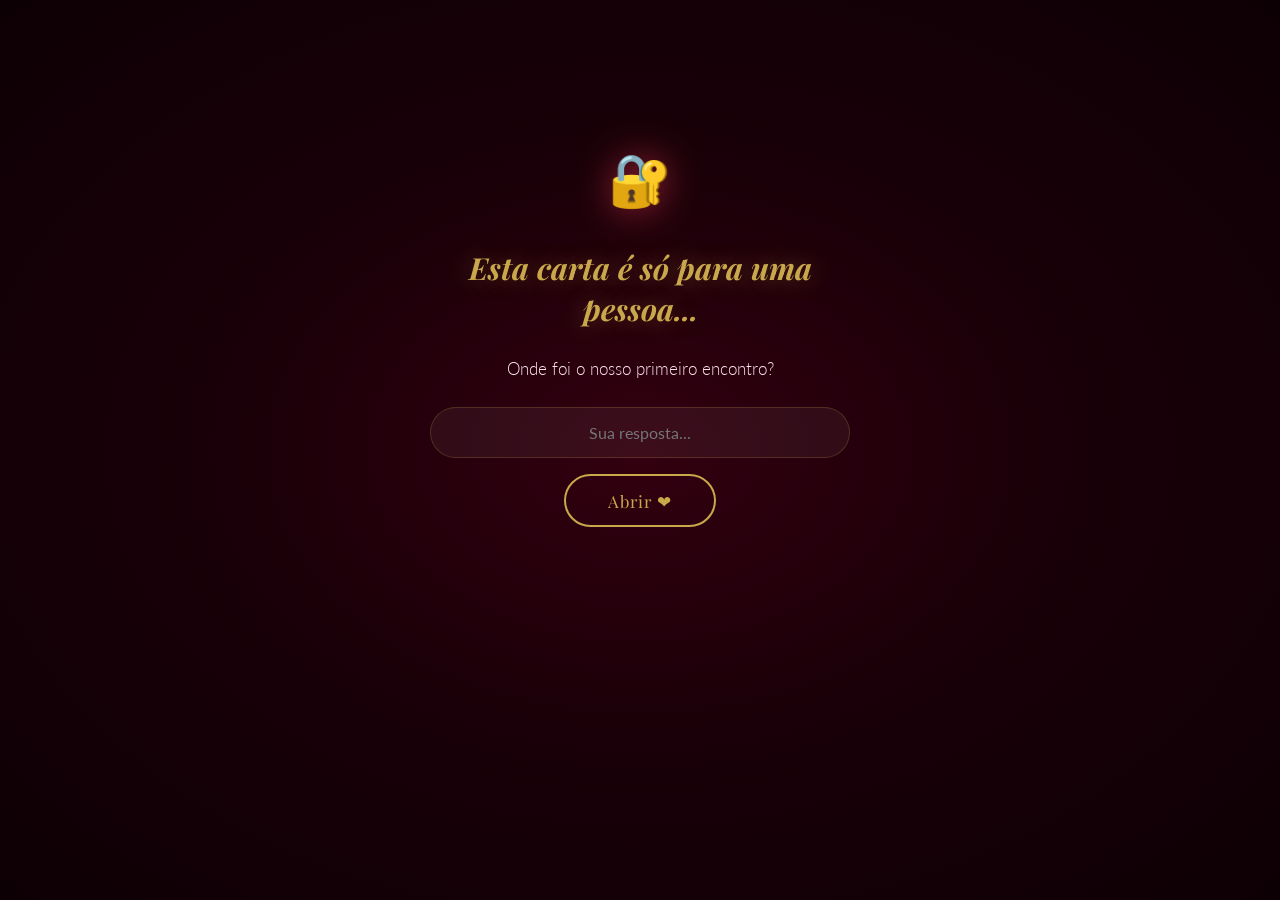
<file: index.html>
<!DOCTYPE html>
<html lang="pt-BR">
<head>
    <meta charset="UTF-8">
    <meta name="viewport" content="width=device-width, initial-scale=1.0, viewport-fit=cover">
    <meta name="description" content="Uma promessa de amor escrita em código">
    <meta property="og:title" content="Promise ❤️">
    <meta property="og:description" content="Para a minha Princesa — 11 de Junho de 2026">
    <meta property="og:type" content="website">
    <meta property="og:url" content="https://jonasaaugusto.github.io/promise/">
    <!-- WhatsApp exige URL absoluta e imagem < 600KB para mostrar o preview -->
    <meta property="og:image" content="https://jonasaaugusto.github.io/promise/assets/og-foto.jpg">
    <meta property="og:image:width" content="1200">
    <meta property="og:image:height" content="1600">
    <meta name="theme-color" content="#0d0005">
    <meta name="apple-mobile-web-app-capable" content="yes">
    <meta name="apple-mobile-web-app-status-bar-style" content="black-translucent">
    <meta name="apple-mobile-web-app-title" content="Promise">
    <link rel="icon" href="data:image/svg+xml,<svg xmlns=%22http://www.w3.org/2000/svg%22 viewBox=%220 0 100 100%22><text y=%22.9em%22 font-size=%2290%22>❤️</text></svg>">
    <link rel="apple-touch-icon" href="assets/apple-icon.png">
    <title>Promise ❤️</title>
    <link rel="preconnect" href="https://fonts.googleapis.com">
    <link rel="preconnect" href="https://fonts.gstatic.com" crossorigin>
    <link href="https://fonts.googleapis.com/css2?family=Playfair+Display:ital,wght@0,400;0,600;0,700;1,400;1,600&family=Lato:ital,wght@0,300;0,400;1,300;1,400&display=swap" rel="stylesheet">
    <link rel="stylesheet" href="css/style.css?v=5">
</head>
<body class="sealed">

    <!-- ===== CURSOR PERSONALIZADO ===== -->
    <div id="cursor">❤</div>

    <!-- ===== MÚSICA DE FUNDO ===== -->
    <audio id="bg-music" loop preload="auto">
        <source src="assets/musica.mp3" type="audio/mpeg">
    </audio>
    <button id="music-btn" class="music-btn hidden" aria-label="Pausar ou tocar música">🎵</button>

    <!-- ===== TRAVA SECRETA ===== -->
    <div id="lock-screen" class="hidden">
        <div class="lock-content">
            <div class="lock-heart">🔐</div>
            <h2 class="lock-title">Esta carta é só para uma pessoa...</h2>
            <p class="lock-question" id="lock-question"></p>
            <input type="text" id="lock-input" class="lock-input"
                   placeholder="Sua resposta..." autocomplete="off"
                   autocapitalize="off" autocorrect="off" enterkeyhint="go">
            <button id="lock-btn" class="lock-btn">Abrir ❤</button>
            <p class="lock-error" id="lock-error"></p>
        </div>
    </div>

    <!-- ===== HERO ===== -->
    <section id="hero">
        <div id="hero-particles"></div>
        <div class="hero-content">
            <p class="hero-date">11 de Junho de 2026</p>
            <h1 class="hero-title">Promise</h1>
            <p class="hero-subtitle">Para a minha Princesa</p>
            <button class="open-btn" id="openBtn">
                <span class="btn-text">Abrir a carta</span>
                <span class="btn-heart">❤</span>
            </button>
        </div>
        <div class="hero-scroll-hint">
            <span>Role para baixo</span>
            <div class="scroll-arrow"></div>
        </div>
    </section>

    <!-- ===== CARTA ===== -->
    <main id="letter">

        <!-- Saudação -->
        <section class="letter-section reveal">
            <div class="letter-card greeting-card">
                <div class="section-icon">👑</div>
                <h2 class="greeting">Minha Princesa,</h2>
            </div>
        </section>

        <!-- Parágrafo 1: Bases sólidas -->
        <section class="letter-section reveal">
            <div class="letter-card">
                <div class="section-icon">⚓</div>
                <p>Se tem uma coisa que a minha mente lógica e voltada para a exatas me ensina todos os dias é que grandes construções exigem bases sólidas. E, se olharmos para trás, nós sabemos que a nossa estrutura foi testada. Passamos por tempestades, por silêncios dolorosos e por momentos em que parecia difícil alinhar os nossos passos. Mas o amor real não é aquele que ignora os problemas; é aquele que escolhe olhar nos olhos e decidir que vale a pena lutar para consertar.</p>
            </div>
        </section>

        <!-- Parágrafo 2: Prioridade -->
        <section class="letter-section reveal slide-left">
            <div class="letter-card">
                <div class="section-icon">💑</div>
                <p>Eu sempre fui um cara mais reservado, na minha zona de conforto, acostumado a caminhar sozinho. Mas desde que você entrou na minha vida, o meu conceito de <em>"prioridade"</em> mudou. Descobri que amar, para mim, é uma equação simples: se eu estou feliz em algum lugar, eu faço questão que você esteja lá comigo. Não consigo me ver curtindo um momento, seja ele qual for, sabendo que você poderia estar ao meu lado dividindo a mesma alegria. Meu amor por você não aceita metades, não aceita distâncias artificiais e não se pauta em regras rasas. Ele é inteiro. Eu escolho curtir a vida com você porque, de verdade, <strong>você me basta</strong>.</p>
            </div>
        </section>

        <!-- Parágrafo 3: Altar e oração -->
        <section class="letter-section reveal">
            <div class="letter-card">
                <div class="section-icon">✝️</div>
                <p>Nas últimas semanas, nós entregamos a nossa história no altar. Oramos, jejuamos e pedimos que Deus fizesse o impossível. E Ele fez. Ver o coração dos meus pais se quebrantando, ver o meu pai lembrar de você com tanto carinho e nos abençoar para o futuro é a prova viva de que quando decidimos construir sobre a rocha, as coisas mudam de verdade. O passado ficou para trás.</p>
            </div>
        </section>

        <!-- Parágrafo 4: Linha de código (typewriter) -->
        <section class="letter-section reveal slide-left" id="typewriter-section">
            <div class="letter-card code-card">
                <div class="section-icon code-icon">&lt;/&gt;</div>
                <p id="typewriter-text"></p><span class="cursor-blink" id="type-cursor">|</span>
            </div>
        </section>

        <!-- Fechamento -->
        <section class="letter-section reveal closing-section">
            <div class="letter-card closing-card">
                <div class="section-icon">🌹</div>
                <p class="closing-thanks">Obrigado por não desistir de nós. Que o dia de hoje seja o marco zero de um futuro próspero, pacífico, cheio de cumplicidade e debaixo da bênção do Senhor.</p>
                <div class="closing-divider">❤ &nbsp; ❤ &nbsp; ❤</div>
                <p class="closing-main">Feliz Dia dos Namorados.</p>
                <p class="closing-love">Eu te amo muito.</p>
                <p class="closing-signature">De: Jonas</p>
                <a class="whatsapp-btn" id="whatsapp-btn-letter" target="_blank" rel="noopener"
                   href="https://wa.me/5532991685954?text=Acabei%20de%20ler%20a%20sua%20carta...%20%E2%9D%A4">
                    💬 Responder no WhatsApp
                </a>
            </div>
        </section>

        <!-- Divisor decorativo -->
        <div class="section-divider">
            <div class="divider-hearts" id="divider-hearts"></div>
        </div>

        <!-- ===== MINI-JOGO ===== -->
        <section id="game-section" class="reveal">
            <div class="game-intro">
                <h2 class="game-title">Um presente especial para você</h2>
                <p class="game-subtitle">Clique nos corações antes que eles voem para descobrir as razões do meu amor</p>
                <div class="game-counter">
                    <span id="counter-text">0 / 10</span>
                    <span class="counter-label">corações coletados</span>
                </div>
            </div>

            <div id="game-area">
                <div id="game-container"></div>
                <div id="game-hint">✨ Toque nos corações!</div>
            </div>

            <div id="reasons-panel">
                <h3 class="reasons-title">✦ Razões do meu amor ✦</h3>
                <ul id="reasons-list"></ul>
                <p class="reasons-empty" id="reasons-empty">Colete os corações para revelar as razões...</p>
            </div>
        </section>

    </main>

    <!-- ===== TELA DE VITÓRIA ===== -->
    <div id="victory-screen" class="hidden">
        <div id="victory-particles"></div>
        <div class="victory-content">
            <div class="victory-heart">❤</div>
            <h1 class="victory-title">Você coletou<br>todo o meu coração</h1>
            <div class="victory-divider">✦ &nbsp; ✦ &nbsp; ✦</div>
            <p class="victory-message">Obrigado por não desistir de nós.<br>Esse código foi escrito com as minhas mãos.<br>A história, por Deus.</p>
            <p class="victory-date">11 de Junho de 2026</p>
            <p class="victory-signature">De: Jonas, com todo o meu amor ❤</p>

            <a class="whatsapp-btn" id="whatsapp-btn-victory" target="_blank" rel="noopener"
               href="https://wa.me/5532991685954?text=Acabei%20de%20ler%20a%20sua%20carta...%20%E2%9D%A4">
                💬 Responder no WhatsApp
            </a>
            <button class="victory-back-btn" id="victory-back-btn">
                Voltar ao início
            </button>
        </div>
    </div>

    <script src="js/config.js?v=5"></script>
    <script src="js/main.js?v=5"></script>
    <script src="js/game.js?v=5"></script>
</body>
</html>
</file>
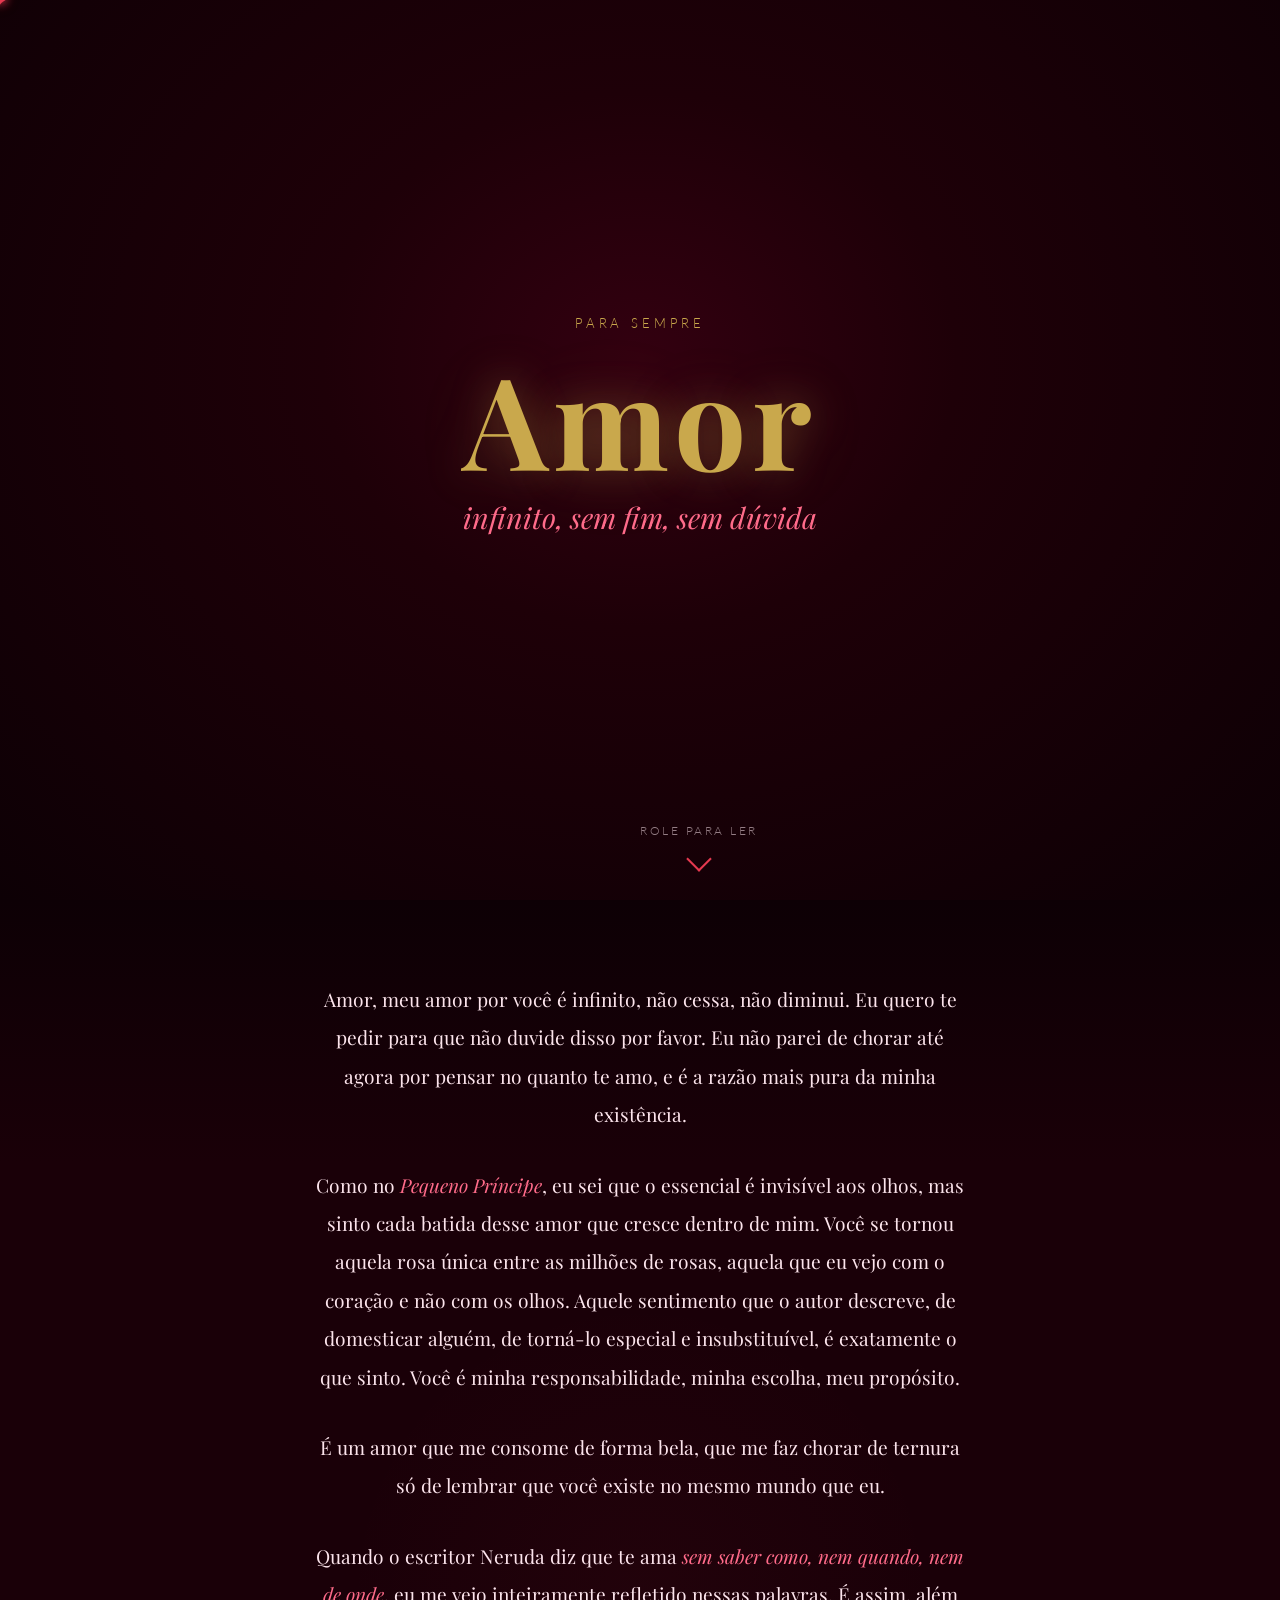
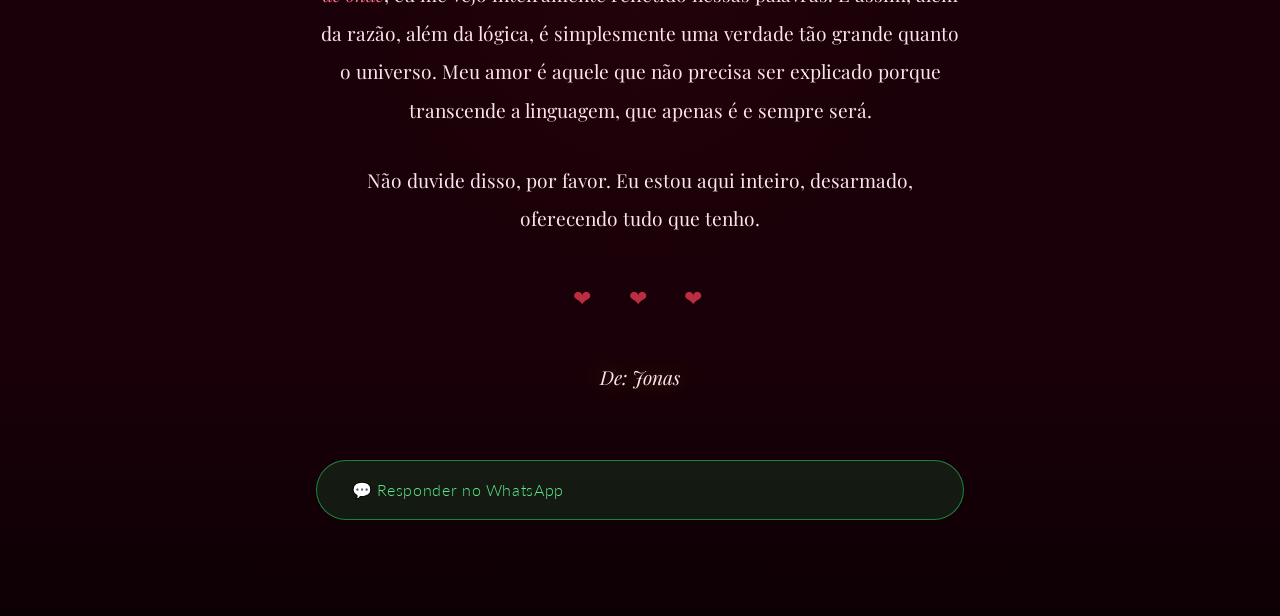
<file: love/index.html>
<!DOCTYPE html>
<html lang="pt-BR">
<head>
    <meta charset="UTF-8">
    <meta name="viewport" content="width=device-width, initial-scale=1.0, viewport-fit=cover">
    <meta name="description" content="Uma carta de amor infinito">
    <meta property="og:title" content="Para você ❤️">
    <meta property="og:description" content="Amor infinito — Jonas">
    <meta property="og:type" content="website">
    <meta name="theme-color" content="#0d0005">
    <meta name="apple-mobile-web-app-capable" content="yes">
    <meta name="apple-mobile-web-app-status-bar-style" content="black-translucent">
    <meta name="apple-mobile-web-app-title" content="Para você">
    <link rel="icon" href="data:image/svg+xml,<svg xmlns=%22http://www.w3.org/2000/svg%22 viewBox=%220 0 100 100%22><text y=%22.9em%22 font-size=%2290%22>❤️</text></svg>">
    <title>Para você ❤️</title>
    <link rel="preconnect" href="https://fonts.googleapis.com">
    <link rel="preconnect" href="https://fonts.gstatic.com" crossorigin>
    <link href="https://fonts.googleapis.com/css2?family=Playfair+Display:ital,wght@0,400;0,600;0,700;1,400;1,600&family=Lato:ital,wght@0,300;0,400;1,300;1,400&display=swap" rel="stylesheet">
    <style>
        :root {
            --bg-dark:     #0d0005;
            --bg-mid:      #1a0008;
            --bg-card:     rgba(255, 255, 255, 0.04);
            --red:         #e63950;
            --red-light:   #ff6b8a;
            --red-dark:    #c0223d;
            --gold:        #c9a84c;
            --gold-light:  #e8c97a;
            --text:        #fce4ec;
            --text-muted:  rgba(252, 228, 236, 0.55);
            --card-border: rgba(201, 168, 76, 0.22);
            --font-serif:  'Playfair Display', Georgia, serif;
            --font-sans:   'Lato', Arial, sans-serif;
        }

        *, *::before, *::after { margin: 0; padding: 0; box-sizing: border-box; }

        html {
            scroll-behavior: smooth;
            font-size: 16px;
            overflow-x: hidden;
            overflow-x: clip;
        }

        body {
            background-color: var(--bg-dark);
            color: var(--text);
            font-family: var(--font-sans);
            font-weight: 300;
            line-height: 1.8;
            overflow-x: hidden;
            overflow-x: clip;
            cursor: none;
        }

        ::-webkit-scrollbar { width: 6px; }
        ::-webkit-scrollbar-track { background: var(--bg-dark); }
        ::-webkit-scrollbar-thumb {
            background: linear-gradient(to bottom, var(--red), var(--gold));
            border-radius: 3px;
        }

        /* ---- Cursor ---- */
        #cursor {
            position: fixed;
            top: 0; left: 0;
            width: 28px; height: 28px;
            pointer-events: none;
            z-index: 99999;
            transform: translate(-50%, -50%);
            display: flex; align-items: center; justify-content: center;
            font-size: 17px;
            color: var(--red);
            text-shadow: 0 0 10px rgba(230, 57, 80, 0.7);
            filter: drop-shadow(0 0 4px rgba(230, 57, 80, 0.5));
            transition: color 0.2s ease;
            will-change: transform;
        }
        #cursor.hovering {
            transform: translate(-50%, -50%) scale(1.7);
            color: var(--red-light);
        }

        /* ---- Hero ---- */
        #hero {
            position: relative;
            width: 100%;
            height: 100vh;
            height: 100svh;
            min-height: 560px;
            display: flex;
            align-items: center;
            justify-content: center;
            overflow: hidden;
            background: radial-gradient(ellipse at 50% 40%, #330010 0%, #1e0008 35%, #0d0005 100%);
        }

        #hero-particles {
            position: absolute;
            inset: 0;
            overflow: hidden;
            pointer-events: none;
            z-index: 0;
        }

        .hero-particle {
            position: absolute;
            bottom: -60px;
            opacity: 0;
            animation: heroFloat linear infinite;
            user-select: none;
            pointer-events: none;
            will-change: transform, opacity;
        }

        @keyframes heroFloat {
            0%   { transform: translateY(0) rotate(0deg) scale(0.8); opacity: 0; }
            8%   { opacity: var(--op, 0.55); }
            90%  { opacity: var(--op, 0.55); }
            100% { transform: translateY(-115vh) rotate(25deg) scale(1); opacity: 0; }
        }

        .hero-content {
            position: relative;
            z-index: 2;
            text-align: center;
            padding: 2rem;
            will-change: transform, opacity;
        }

        .hero-eyebrow {
            font-family: var(--font-sans);
            font-size: 0.8rem;
            letter-spacing: 0.3em;
            color: var(--gold);
            text-transform: uppercase;
            margin-bottom: 1.2rem;
            opacity: 0;
            animation: fadeSlideDown 1s ease 0.4s forwards;
        }

        .hero-title {
            font-family: var(--font-serif);
            font-size: clamp(3.5rem, 11vw, 8rem);
            font-weight: 700;
            color: var(--gold);
            letter-spacing: 0.04em;
            line-height: 1;
            opacity: 0;
            animation: fadeSlideDown 1s ease 0.7s forwards, titleGlow 3.5s ease-in-out 1.7s infinite;
            text-shadow: 0 0 40px rgba(201,168,76,0.35), 0 0 80px rgba(201,168,76,0.15);
        }

        @keyframes titleGlow {
            0%, 100% { text-shadow: 0 0 40px rgba(201,168,76,0.35), 0 0 80px rgba(201,168,76,0.15); }
            50%       { text-shadow: 0 0 60px rgba(201,168,76,0.65), 0 0 120px rgba(201,168,76,0.35); }
        }

        .hero-subtitle {
            font-family: var(--font-serif);
            font-style: italic;
            font-size: clamp(1.1rem, 3vw, 1.8rem);
            color: var(--red-light);
            margin-top: 0.6rem;
            margin-bottom: 2.8rem;
            opacity: 0;
            animation: fadeSlideDown 1s ease 1s forwards;
        }

        .scroll-hint {
            position: absolute;
            bottom: 2rem;
            left: 50%;
            transform: translateX(-50%);
            text-align: center;
            color: var(--text-muted);
            font-size: 0.72rem;
            letter-spacing: 0.22em;
            text-transform: uppercase;
            opacity: 0;
            animation: fadeSlideDown 1s ease 2s forwards;
            pointer-events: none;
        }

        .scroll-arrow {
            width: 18px; height: 18px;
            border-right: 2px solid var(--red);
            border-bottom: 2px solid var(--red);
            transform: rotate(45deg);
            margin: 0.5rem auto 0;
            animation: arrowBounce 1.6s ease-in-out infinite;
        }

        @keyframes arrowBounce {
            0%, 100% { transform: rotate(45deg) translate(0, 0); opacity: 1; }
            50%       { transform: rotate(45deg) translate(4px, 4px); opacity: 0.5; }
        }

        /* ---- Letter main ---- */
        #letter {
            position: relative;
            padding: 5rem 1rem 6rem;
            background: linear-gradient(to bottom, #0d0005 0%, #1a0008 20%, #1a0008 80%, #0d0005 100%);
        }

        #letter::before {
            content: '';
            position: absolute;
            top: 30%; left: 50%;
            transform: translateX(-50%);
            width: min(600px, 100vw);
            height: 600px;
            background: radial-gradient(circle, rgba(230,57,80,0.04) 0%, transparent 70%);
            pointer-events: none;
        }

        .reveal {
            opacity: 0;
            transform: translateY(40px);
            transition: opacity 1.1s cubic-bezier(0.22, 1, 0.36, 1),
                        transform 1.1s cubic-bezier(0.22, 1, 0.36, 1);
        }
        .reveal.visible { opacity: 1; transform: translateY(0); }

        .letter-body {
            max-width: 680px;
            margin: 0 auto;
            padding: 0 1rem;
            display: flex;
            flex-direction: column;
            gap: 2rem;
            text-align: center;
        }

        .letter-body p {
            font-family: var(--font-serif);
            font-size: clamp(1.05rem, 2.2vw, 1.2rem);
            line-height: 2;
            color: var(--text);
            font-weight: 400;
        }

        .letter-body p em { color: var(--red-light); font-style: italic; }

        .closing-divider {
            font-size: 1.4rem;
            color: var(--red);
            letter-spacing: 0.3rem;
            margin: 0.5rem 0;
            opacity: 0.8;
        }

        .closing-signature {
            font-family: var(--font-serif);
            font-size: 1.8rem;
            color: var(--gold);
            font-style: italic;
            text-shadow: 0 0 20px rgba(201,168,76,0.45);
        }

        /* WhatsApp */
        .whatsapp-btn {
            display: inline-flex;
            align-items: center;
            gap: 0.5rem;
            margin-top: 2rem;
            padding: 0.9rem 2.2rem;
            background: rgba(37,211,102,0.12);
            border: 1px solid rgba(37,211,102,0.55);
            color: #5ee68a;
            font-family: var(--font-sans);
            font-size: 1rem;
            border-radius: 50px;
            text-decoration: none;
            letter-spacing: 0.04em;
            cursor: none;
            transition: background 0.3s ease, box-shadow 0.3s ease;
            touch-action: manipulation;
            -webkit-tap-highlight-color: transparent;
        }

        .whatsapp-btn:hover, .whatsapp-btn:active {
            background: rgba(37,211,102,0.22);
            box-shadow: 0 0 24px rgba(37,211,102,0.3);
        }

        /* Shared */
        @keyframes fadeSlideDown {
            from { opacity: 0; transform: translateY(-22px); }
            to   { opacity: 1; transform: translateY(0); }
        }

        @keyframes heartBeat {
            0%, 100% { transform: scale(1); }
            20%       { transform: scale(1.35); }
            40%       { transform: scale(1); }
            60%       { transform: scale(1.2); }
        }

        /* Responsive */
        @media (max-width: 480px) {
            .letter-body p { font-size: 1rem; }
        }
        @media (hover: none) {
            body { cursor: auto; }
            #cursor { display: none; }
            .whatsapp-btn { cursor: pointer; }
        }
    </style>
</head>
<body>

    <!-- Cursor -->
    <div id="cursor">❤</div>

    <!-- Hero -->
    <section id="hero">
        <div id="hero-particles"></div>
        <div class="hero-content">
            <p class="hero-eyebrow">Para sempre</p>
            <h1 class="hero-title">Amor</h1>
            <p class="hero-subtitle">infinito, sem fim, sem dúvida</p>
        </div>
        <div class="scroll-hint">
            <span>Role para ler</span>
            <div class="scroll-arrow"></div>
        </div>
    </section>

    <!-- Carta -->
    <main id="letter">

        <article class="letter-body reveal">
            <p>Amor, meu amor por você é infinito, não cessa, não diminui. Eu quero te pedir para que não duvide disso por favor. Eu não parei de chorar até agora por pensar no quanto te amo, e é a razão mais pura da minha existência.</p>

            <p>Como no <em>Pequeno Príncipe</em>, eu sei que o essencial é invisível aos olhos, mas sinto cada batida desse amor que cresce dentro de mim. Você se tornou aquela rosa única entre as milhões de rosas, aquela que eu vejo com o coração e não com os olhos. Aquele sentimento que o autor descreve, de domesticar alguém, de torná-lo especial e insubstituível, é exatamente o que sinto. Você é minha responsabilidade, minha escolha, meu propósito.</p>

            <p>É um amor que me consome de forma bela, que me faz chorar de ternura só de lembrar que você existe no mesmo mundo que eu.</p>

            <p>Quando o escritor Neruda diz que te ama <em>sem saber como, nem quando, nem de onde</em>, eu me vejo inteiramente refletido nessas palavras. É assim, além da razão, além da lógica, é simplesmente uma verdade tão grande quanto o universo. Meu amor é aquele que não precisa ser explicado porque transcende a linguagem, que apenas é e sempre será.</p>

            <p>Não duvide disso, por favor. Eu estou aqui inteiro, desarmado, oferecendo tudo que tenho.</p>

            <div class="closing-divider">❤ &nbsp; ❤ &nbsp; ❤</div>
            <p class="closing-signature">De: Jonas</p>
            <a class="whatsapp-btn" target="_blank" rel="noopener"
               href="https://wa.me/5532991685954?text=Li%20a%20sua%20carta...%20%E2%9D%A4">
                💬 Responder no WhatsApp
            </a>
        </article>

    </main>

    <script>
        /* ---- Cursor ---- */
        const cursor = document.getElementById('cursor');
        document.addEventListener('mousemove', (e) => {
            cursor.style.left = e.clientX + 'px';
            cursor.style.top  = e.clientY + 'px';
        }, { passive: true });
        document.querySelectorAll('a, button').forEach(el => {
            el.addEventListener('mouseenter', () => cursor.classList.add('hovering'));
            el.addEventListener('mouseleave', () => cursor.classList.remove('hovering'));
        });

        /* ---- Hero Particles ---- */
        const heroParticlesEl = document.getElementById('hero-particles');
        const HEARTS = ['❤', '♥', '💗', '💕', '💖', '🌹'];
        const COLORS = ['#e63950','#ff6b8a','#ff4d6d','#c9a84c','#e8c97a','#ffb3c6','#ff85a1'];

        function spawnParticle() {
            const el = document.createElement('span');
            el.className = 'hero-particle';
            el.textContent = HEARTS[Math.floor(Math.random() * HEARTS.length)];
            const size  = Math.random() * 22 + 8;
            const op    = (Math.random() * 0.45 + 0.1).toFixed(2);
            const dur   = Math.random() * 14 + 9;
            const delay = Math.random() * 10;
            el.style.cssText = `left:${Math.random()*100}%;font-size:${size}px;color:${COLORS[Math.floor(Math.random()*COLORS.length)]};--op:${op};animation-duration:${dur}s;animation-delay:${delay}s;`;
            heroParticlesEl.appendChild(el);
            setTimeout(() => { el.remove(); spawnParticle(); }, (dur + delay) * 1000 + 200);
        }
        for (let i = 0; i < 30; i++) spawnParticle();

        /* ---- Scroll Reveal ---- */
        const observer = new IntersectionObserver((entries) => {
            entries.forEach(e => { if (e.isIntersecting) e.target.classList.add('visible'); });
        }, { threshold: 0.12, rootMargin: '0px 0px -40px 0px' });
        document.querySelectorAll('.reveal').forEach(el => observer.observe(el));

        /* ---- Parallax ---- */
        const heroContent = document.querySelector('.hero-content');
        const heroSection = document.getElementById('hero');
        window.addEventListener('scroll', () => {
            if (!heroContent) return;
            const p = Math.min(window.scrollY / heroSection.offsetHeight, 1);
            heroContent.style.transform = `translateY(${window.scrollY * 0.28}px)`;
            heroContent.style.opacity   = (1 - p * 1.4).toFixed(3);
        }, { passive: true });
    </script>
</body>
</html>
</file>
<file: css/style.css>
/* ============================================================
   PROMISE — Romantic Site CSS
   ============================================================ */

/* ---- Custom Properties ---- */
:root {
    --bg-dark:      #0d0005;
    --bg-mid:       #1a0008;
    --bg-card:      rgba(255, 255, 255, 0.04);
    --red:          #e63950;
    --red-light:    #ff6b8a;
    --red-dark:     #c0223d;
    --gold:         #c9a84c;
    --gold-light:   #e8c97a;
    --text:         #fce4ec;
    --text-muted:   rgba(252, 228, 236, 0.55);
    --card-border:  rgba(201, 168, 76, 0.22);
    --font-serif:   'Playfair Display', Georgia, serif;
    --font-sans:    'Lato', Arial, sans-serif;
}

/* ---- Reset ---- */
*, *::before, *::after {
    margin: 0;
    padding: 0;
    box-sizing: border-box;
}

html {
    scroll-behavior: smooth;
    font-size: 16px;
    /* iOS Safari ignora overflow-x só no body e deixa a página
       deslizar para o lado; precisa estar no html também.
       'clip' bloqueia até o pan por toque (fallback: hidden). */
    overflow-x: hidden;
    overflow-x: clip;
}

body {
    background-color: var(--bg-dark);
    color: var(--text);
    font-family: var(--font-sans);
    font-weight: 300;
    line-height: 1.8;
    overflow-x: hidden;
    overflow-x: clip;
    cursor: none;
}

/* ---- Custom Scrollbar ---- */
::-webkit-scrollbar { width: 6px; }
::-webkit-scrollbar-track { background: var(--bg-dark); }
::-webkit-scrollbar-thumb {
    background: linear-gradient(to bottom, var(--red), var(--gold));
    border-radius: 3px;
}
::-webkit-scrollbar-thumb:hover { background: var(--red-light); }


/* ================================================================
   CURSOR PERSONALIZADO
   ================================================================ */
#cursor {
    position: fixed;
    top: 0;
    left: 0;
    width: 28px;
    height: 28px;
    pointer-events: none;
    z-index: 99999;
    transform: translate(-50%, -50%);
    display: flex;
    align-items: center;
    justify-content: center;
    font-size: 17px;
    color: var(--red);
    text-shadow: 0 0 10px rgba(230, 57, 80, 0.7);
    filter: drop-shadow(0 0 4px rgba(230, 57, 80, 0.5));
    transition: color 0.2s ease;
    will-change: transform;
}
#cursor.hovering {
    transform: translate(-50%, -50%) scale(1.7);
    color: var(--red-light);
    text-shadow: 0 0 20px rgba(255, 107, 138, 0.9);
}


/* ================================================================
   HERO SECTION
   ================================================================ */
#hero {
    position: relative;
    width: 100%;
    height: 100vh;
    height: 100svh; /* Safari iOS: 100vh inclui a barra de endereço e corta o conteúdo */
    min-height: 600px;
    display: flex;
    align-items: center;
    justify-content: center;
    overflow: hidden;
    background: radial-gradient(ellipse at 50% 40%, #330010 0%, #1e0008 35%, #0d0005 100%);
}

#hero-particles {
    position: absolute;
    inset: 0;
    overflow: hidden;
    pointer-events: none;
    z-index: 0;
}

.hero-particle {
    position: absolute;
    bottom: -60px;
    opacity: 0;
    animation: heroFloat linear infinite;
    user-select: none;
    pointer-events: none;
    will-change: transform, opacity;
}

@keyframes heroFloat {
    0%   { transform: translateY(0) rotate(0deg) scale(0.8);   opacity: 0; }
    8%   { opacity: var(--op, 0.55); }
    90%  { opacity: var(--op, 0.55); }
    100% { transform: translateY(-115vh) rotate(25deg) scale(1); opacity: 0; }
}

/* Hero Content */
.hero-content {
    position: relative;
    z-index: 2;
    text-align: center;
    padding: 2rem;
    will-change: transform, opacity;
}

.hero-date {
    font-family: var(--font-sans);
    font-size: 0.8rem;
    letter-spacing: 0.3em;
    color: var(--gold);
    text-transform: uppercase;
    margin-bottom: 1.2rem;
    opacity: 0;
    animation: fadeSlideDown 1s ease 0.4s forwards;
}

.hero-title {
    font-family: var(--font-serif);
    font-size: clamp(4.5rem, 13vw, 10rem);
    font-weight: 700;
    color: var(--gold);
    letter-spacing: 0.04em;
    line-height: 1;
    opacity: 0;
    animation: fadeSlideDown 1s ease 0.7s forwards, titleGlow 3.5s ease-in-out 1.7s infinite;
    text-shadow:
        0 0 40px rgba(201, 168, 76, 0.35),
        0 0 80px rgba(201, 168, 76, 0.15);
}

@keyframes titleGlow {
    0%, 100% {
        text-shadow:
            0 0 40px rgba(201,168,76,0.35),
            0 0 80px rgba(201,168,76,0.15);
    }
    50% {
        text-shadow:
            0 0 60px rgba(201,168,76,0.65),
            0 0 120px rgba(201,168,76,0.35),
            0 0 200px rgba(201,168,76,0.15);
    }
}

.hero-subtitle {
    font-family: var(--font-serif);
    font-style: italic;
    font-size: clamp(1.2rem, 3.5vw, 2rem);
    color: var(--red-light);
    margin-top: 0.6rem;
    margin-bottom: 2.8rem;
    opacity: 0;
    animation: fadeSlideDown 1s ease 1s forwards;
    letter-spacing: 0.04em;
}

/* Open Button */
.open-btn {
    display: inline-flex;
    align-items: center;
    gap: 0.7rem;
    padding: 1rem 2.8rem;
    background: transparent;
    border: 2px solid var(--gold);
    color: var(--gold);
    font-family: var(--font-serif);
    font-size: 1.1rem;
    letter-spacing: 0.08em;
    border-radius: 50px;
    cursor: none;
    position: relative;
    overflow: hidden;
    opacity: 0;
    animation: fadeSlideDown 1s ease 1.3s forwards;
    transition: color 0.35s ease, box-shadow 0.35s ease;
    touch-action: manipulation;
    -webkit-tap-highlight-color: transparent;
}

.open-btn::before {
    content: '';
    position: absolute;
    inset: 0;
    background: linear-gradient(135deg, var(--gold), var(--red-dark));
    opacity: 0;
    transition: opacity 0.35s ease;
    border-radius: inherit;
}

.open-btn:hover::before,
.open-btn:active::before { opacity: 1; }

.open-btn:hover {
    color: #0d0005;
    box-shadow: 0 0 35px rgba(201, 168, 76, 0.55);
}

.btn-text, .btn-heart { position: relative; z-index: 1; }

.btn-heart {
    font-size: 1.35rem;
    display: inline-block;
    animation: heartBeat 1.6s ease-in-out infinite;
}

@keyframes heartBeat {
    0%, 100% { transform: scale(1); }
    20%       { transform: scale(1.35); }
    40%       { transform: scale(1); }
    60%       { transform: scale(1.2); }
}

/* Ripple */
.ripple {
    position: absolute;
    border-radius: 50%;
    background: rgba(255, 255, 255, 0.28);
    transform: scale(0);
    animation: rippleAnim 0.65s linear;
    pointer-events: none;
}
@keyframes rippleAnim {
    to { transform: scale(4); opacity: 0; }
}

/* Scroll hint */
.hero-scroll-hint {
    position: absolute;
    bottom: 2rem;
    left: 50%;
    transform: translateX(-50%);
    text-align: center;
    color: var(--text-muted);
    font-size: 0.72rem;
    letter-spacing: 0.22em;
    text-transform: uppercase;
    opacity: 0;
    animation: fadeSlideDown 1s ease 2s forwards;
    pointer-events: none;
}

.scroll-arrow {
    width: 18px;
    height: 18px;
    border-right: 2px solid var(--red);
    border-bottom: 2px solid var(--red);
    transform: rotate(45deg);
    margin: 0.5rem auto 0;
    animation: arrowBounce 1.6s ease-in-out infinite;
}

@keyframes arrowBounce {
    0%, 100% { transform: rotate(45deg) translate(0, 0); opacity: 1; }
    50%       { transform: rotate(45deg) translate(4px, 4px); opacity: 0.5; }
}


/* ================================================================
   LETTER SECTION
   ================================================================ */
#letter {
    position: relative;
    padding: 5rem 1rem 3rem;
    background: linear-gradient(to bottom,
        #0d0005 0%,
        #1a0008 20%,
        #1a0008 80%,
        #0d0005 100%);
}

/* Ambient glow background orb */
#letter::before {
    content: '';
    position: absolute;
    top: 30%;
    left: 50%;
    transform: translateX(-50%);
    width: min(600px, 100vw); /* 600px fixos estouravam a largura no celular */
    height: 600px;
    background: radial-gradient(circle, rgba(230, 57, 80, 0.04) 0%, transparent 70%);
    pointer-events: none;
}

.letter-section {
    max-width: 780px;
    margin: 0 auto 5rem;
    padding: 0 1rem;
}

/* ---- Scroll Reveal ---- */
.reveal {
    opacity: 0;
    transform: translateY(55px);
    transition: opacity 0.9s cubic-bezier(0.22, 1, 0.36, 1),
                transform 0.9s cubic-bezier(0.22, 1, 0.36, 1);
}

.reveal.slide-left {
    transform: translateX(-50px);
}

.reveal.visible {
    opacity: 1;
    transform: translate(0, 0);
}

/* ---- Letter Cards ---- */
.letter-card {
    background: var(--bg-card);
    border: 1px solid var(--card-border);
    border-left: 4px solid var(--red);
    border-radius: 14px;
    padding: 2.8rem 3rem;
    position: relative;
    backdrop-filter: blur(6px);
    -webkit-backdrop-filter: blur(6px);
    transition: box-shadow 0.4s ease, border-left-color 0.4s ease;
}

.letter-card::after {
    content: '';
    position: absolute;
    inset: 0;
    border-radius: inherit;
    background: linear-gradient(135deg,
        rgba(201,168,76,0.03) 0%,
        transparent 50%,
        rgba(230,57,80,0.03) 100%);
    pointer-events: none;
}

.letter-card:hover {
    box-shadow:
        0 0 40px rgba(230, 57, 80, 0.1),
        0 8px 32px rgba(0,0,0,0.4);
    border-left-color: var(--gold);
}

.section-icon {
    font-size: 2.6rem;
    margin-bottom: 1.4rem;
    display: block;
    text-align: center;
    filter: drop-shadow(0 0 10px rgba(201, 168, 76, 0.5));
    animation: iconFloat 4s ease-in-out infinite;
}

@keyframes iconFloat {
    0%, 100% { transform: translateY(0); }
    50%       { transform: translateY(-6px); }
}

.code-icon {
    font-family: var(--font-sans) !important;
    font-weight: 700;
    font-size: 1.8rem;
    color: var(--gold);
    text-shadow: 0 0 15px rgba(201, 168, 76, 0.6);
    font-style: normal;
    letter-spacing: -0.05em;
}

/* Greeting card */
.greeting-card {
    text-align: center;
    border-left: 4px solid var(--gold);
    background: linear-gradient(135deg,
        rgba(201,168,76,0.06),
        rgba(230,57,80,0.04));
}

.greeting {
    font-family: var(--font-serif);
    font-size: clamp(2.2rem, 5.5vw, 3.8rem);
    font-style: italic;
    color: var(--gold);
    text-shadow: 0 0 25px rgba(201, 168, 76, 0.4);
    line-height: 1.2;
}

.letter-card p {
    font-size: 1.1rem;
    line-height: 1.95;
    color: var(--text);
    text-align: justify;
    hyphens: auto;
}

.letter-card p em {
    color: var(--red-light);
    font-style: italic;
}

.letter-card p strong {
    color: var(--gold);
    font-weight: 600;
    letter-spacing: 0.02em;
}

/* Typewriter cursor */
.cursor-blink {
    color: var(--red);
    animation: blinkCursor 0.9s step-end infinite;
    font-weight: 100;
    font-size: 1.1rem;
    line-height: inherit;
}
@keyframes blinkCursor {
    0%, 100% { opacity: 1; }
    50%       { opacity: 0; }
}

/* Closing section */
.closing-card {
    text-align: center;
    border-left: none;
    border-top: 4px solid var(--red);
    background: linear-gradient(170deg,
        rgba(230,57,80,0.07),
        rgba(201,168,76,0.04));
}

.closing-thanks {
    font-size: 1.05rem;
    line-height: 1.95;
    color: var(--text);
    text-align: center;
    margin-bottom: 2.2rem;
}

.closing-divider {
    font-size: 1.4rem;
    color: var(--red);
    letter-spacing: 0.3rem;
    margin-bottom: 2rem;
    opacity: 0.8;
}

.closing-main {
    font-family: var(--font-serif);
    font-size: clamp(1.6rem, 4.5vw, 2.8rem);
    color: var(--red-light);
    margin-bottom: 0.6rem;
}

.closing-love {
    font-family: var(--font-serif);
    font-size: 1.3rem;
    color: var(--text);
    font-style: italic;
    margin-bottom: 1.8rem;
}

.closing-signature {
    font-family: var(--font-serif);
    font-size: 2rem;
    color: var(--gold);
    font-style: italic;
    text-shadow: 0 0 20px rgba(201, 168, 76, 0.45);
}

/* Divider */
.section-divider {
    text-align: center;
    padding: 2.5rem 0 3.5rem;
    overflow: hidden;
}

.divider-hearts {
    display: flex;
    gap: 0.8rem;
    justify-content: center;
    align-items: center;
    flex-wrap: wrap;
}


/* ================================================================
   GAME SECTION
   ================================================================ */
#game-section {
    max-width: 920px;
    margin: 0 auto;
    padding: 2rem 1rem 6rem;
}

.game-intro {
    text-align: center;
    margin-bottom: 2.5rem;
}

.game-title {
    font-family: var(--font-serif);
    font-size: clamp(2rem, 4.5vw, 3rem);
    color: var(--gold);
    text-shadow: 0 0 25px rgba(201,168,76,0.35);
    margin-bottom: 0.9rem;
    font-style: italic;
}

.game-subtitle {
    color: var(--text-muted);
    font-size: 1rem;
    max-width: 520px;
    margin: 0 auto 1.8rem;
    line-height: 1.7;
}

.game-counter {
    display: inline-flex;
    flex-direction: column;
    align-items: center;
    gap: 0.15rem;
    background: rgba(230, 57, 80, 0.12);
    border: 1px solid rgba(230, 57, 80, 0.4);
    border-radius: 50px;
    padding: 0.7rem 2.2rem;
}

#counter-text {
    font-family: var(--font-serif);
    font-size: 2rem;
    color: var(--red-light);
    font-weight: 600;
    line-height: 1.1;
}

.counter-label {
    font-size: 0.7rem;
    color: var(--text-muted);
    letter-spacing: 0.12em;
    text-transform: uppercase;
}

/* Game Area */
#game-area {
    position: relative;
    width: 100%;
    height: 480px;
    background:
        radial-gradient(ellipse at 50% 100%, rgba(45, 0, 17, 0.95) 0%, rgba(13,0,5,0.98) 70%);
    border: 1px solid rgba(230,57,80,0.25);
    border-radius: 18px;
    overflow: hidden;
    margin-bottom: 2rem;
    box-shadow:
        inset 0 -60px 80px rgba(45,0,17,0.6),
        0 0 40px rgba(230,57,80,0.08);
}

#game-container {
    position: absolute;
    inset: 0;
}

#game-hint {
    position: absolute;
    top: 50%;
    left: 50%;
    transform: translate(-50%, -50%);
    color: var(--text-muted);
    font-size: 0.95rem;
    letter-spacing: 0.12em;
    pointer-events: none;
    transition: opacity 0.6s ease;
    white-space: nowrap;
    animation: hintPulse 2s ease-in-out infinite;
}

@keyframes hintPulse {
    0%, 100% { opacity: 0.6; }
    50%       { opacity: 1; }
}

/* Game Hearts */
.game-heart-el {
    position: absolute;
    bottom: -70px;
    cursor: none;
    user-select: none;
    -webkit-user-select: none;
    -webkit-touch-callout: none; /* iOS: sem menu de copiar no toque longo */
    padding: 14px;               /* área de toque maior que o emoji */
    animation: gameHeartRise linear forwards;
    filter: drop-shadow(0 0 10px rgba(230, 57, 80, 0.7));
    z-index: 2;
    touch-action: manipulation;
    -webkit-tap-highlight-color: transparent;
    transition: filter 0.15s ease;
    will-change: bottom, opacity, transform;
}

.game-heart-el:hover,
.game-heart-el:active {
    filter: drop-shadow(0 0 20px rgba(255,107,138,1)) brightness(1.2);
}

@keyframes gameHeartRise {
    0% {
        bottom: -70px;
        opacity: 0;
        transform: scale(0.6) rotate(-8deg);
    }
    8% {
        opacity: 1;
        transform: scale(1) rotate(0deg);
    }
    85% {
        opacity: 1;
    }
    100% {
        bottom: calc(100% + 70px);
        opacity: 0;
        transform: scale(0.85) rotate(10deg);
    }
}

/* Heart pop on click */
.heart-pop {
    animation: heartPopOut 0.45s cubic-bezier(0.175, 0.885, 0.32, 1.275) forwards !important;
}

@keyframes heartPopOut {
    0%   { transform: scale(1);   opacity: 1; }
    50%  { transform: scale(2.2); opacity: 0.9; }
    100% { transform: scale(0);   opacity: 0; }
}

/* Pop particles */
.pop-particle {
    position: absolute;
    pointer-events: none;
    user-select: none;
    animation: popBurst 0.75s ease-out forwards;
    z-index: 3;
}

@keyframes popBurst {
    0%   { transform: translate(0, 0) scale(1.2); opacity: 1; }
    100% { transform: translate(var(--tx), var(--ty)) scale(0); opacity: 0; }
}

/* Reasons Panel */
#reasons-panel {
    background: var(--bg-card);
    border: 1px solid var(--card-border);
    border-radius: 14px;
    padding: 1.8rem 2rem;
    min-height: 120px;
}

.reasons-title {
    font-family: var(--font-serif);
    font-size: 1.3rem;
    color: var(--gold);
    margin-bottom: 1.2rem;
    font-style: italic;
    text-align: center;
    letter-spacing: 0.04em;
}

.reasons-empty {
    text-align: center;
    color: var(--text-muted);
    font-size: 0.9rem;
    font-style: italic;
    padding: 1rem 0;
}

#reasons-list {
    list-style: none;
    display: grid;
    gap: 0.7rem;
}

.reason-item {
    display: flex;
    align-items: flex-start;
    gap: 0.9rem;
    padding: 0.9rem 1.1rem;
    background: rgba(230, 57, 80, 0.07);
    border: 1px solid rgba(230, 57, 80, 0.22);
    border-radius: 10px;
    color: var(--text);
    font-size: 0.95rem;
    line-height: 1.6;
    opacity: 0;
    transform: translateX(-22px);
    animation: reasonSlideIn 0.55s cubic-bezier(0.22, 1, 0.36, 1) forwards;
}

.reason-icon {
    color: var(--red);
    font-size: 1rem;
    flex-shrink: 0;
    margin-top: 0.15rem;
}

@keyframes reasonSlideIn {
    to { opacity: 1; transform: translateX(0); }
}


/* ================================================================
   VICTORY SCREEN
   ================================================================ */
#victory-screen {
    position: fixed;
    inset: 0;
    z-index: 10000;
    background: radial-gradient(ellipse at center, #330010 0%, #1a0008 40%, #0d0005 100%);
    display: flex;
    align-items: center;
    justify-content: center;
    text-align: center;
    overflow: hidden;
    overflow-y: auto; /* iPhone XR: conteúdo mais alto que a tela rola */
    -webkit-overflow-scrolling: touch;
    opacity: 0;
    transition: opacity 0.9s ease;
    padding-top: env(safe-area-inset-top);
    padding-bottom: env(safe-area-inset-bottom);
}

#victory-screen.hidden { display: none; }

#victory-screen.visible { opacity: 1; }

#victory-particles {
    position: absolute;
    inset: 0;
    pointer-events: none;
    overflow: hidden;
}

.victory-particle {
    position: absolute;
    pointer-events: none;
    user-select: none;
    animation: victoryRise linear infinite;
}

@keyframes victoryRise {
    0%   { transform: translateY(110vh) rotate(0deg);   opacity: 0; }
    8%   { opacity: 0.9; }
    92%  { opacity: 0.9; }
    100% { transform: translateY(-20vh) rotate(360deg); opacity: 0; }
}

.victory-content {
    position: relative;
    z-index: 2;
    padding: 2.5rem 2rem;
    max-width: 640px;
    margin: auto; /* centraliza quando cabe, permite rolar quando não cabe */
}

.victory-heart {
    font-size: 5.5rem;
    color: var(--red);
    filter: drop-shadow(0 0 35px rgba(230,57,80,0.8));
    animation: victoryHeartBeat 1.4s ease-in-out infinite;
    display: block;
    margin-bottom: 1.8rem;
}

@keyframes victoryHeartBeat {
    0%, 100% { transform: scale(1);   filter: drop-shadow(0 0 35px rgba(230,57,80,0.8)); }
    45%       { transform: scale(1.25); filter: drop-shadow(0 0 65px rgba(230,57,80,1)); }
}

.victory-title {
    font-family: var(--font-serif);
    font-size: clamp(2.2rem, 5.5vw, 3.8rem);
    color: var(--gold);
    text-shadow: 0 0 35px rgba(201,168,76,0.55);
    margin-bottom: 1.6rem;
    line-height: 1.25;
}

.victory-divider {
    color: var(--red);
    letter-spacing: 1.2rem;
    font-size: 1.1rem;
    margin-bottom: 1.6rem;
    opacity: 0.8;
}

.victory-message {
    font-size: 1.1rem;
    color: var(--text);
    line-height: 1.95;
    margin-bottom: 1.8rem;
}

.victory-date {
    font-size: 0.78rem;
    letter-spacing: 0.25em;
    color: var(--gold);
    text-transform: uppercase;
    margin-bottom: 0.6rem;
    opacity: 0.8;
}

.victory-signature {
    font-family: var(--font-serif);
    font-size: 1.6rem;
    color: var(--red-light);
    font-style: italic;
    margin-bottom: 2.2rem;
}

.victory-back-btn {
    display: inline-block;
    padding: 0.85rem 2.2rem;
    background: transparent;
    border: 1px solid rgba(201, 168, 76, 0.45);
    color: var(--gold);
    font-family: var(--font-serif);
    font-size: 1rem;
    border-radius: 50px;
    cursor: none;
    letter-spacing: 0.06em;
    transition: background 0.3s ease, box-shadow 0.3s ease;
    touch-action: manipulation;
}

.victory-back-btn:hover {
    background: rgba(201, 168, 76, 0.12);
    box-shadow: 0 0 25px rgba(201, 168, 76, 0.3);
}


/* ================================================================
   SHARED KEYFRAMES
   ================================================================ */
@keyframes fadeSlideDown {
    from { opacity: 0; transform: translateY(-22px); }
    to   { opacity: 1; transform: translateY(0); }
}

@keyframes counterPop {
    0%   { transform: scale(1); }
    40%  { transform: scale(1.4); color: var(--gold); }
    100% { transform: scale(1); }
}

.counter-pop {
    animation: counterPop 0.5s cubic-bezier(0.175, 0.885, 0.32, 1.275);
}


/* ================================================================
   RESPONSIVE
   ================================================================ */
@media (max-width: 768px) {
    .letter-card { padding: 1.8rem 1.6rem; }
    .letter-card p { font-size: 1rem; }
    #game-area { height: 380px; }
    .game-heart-el { font-size: 2.4rem !important; }
    #reasons-panel { padding: 1.3rem 1.1rem; }
    .victory-content { padding: 2rem 1.2rem; }
}

@media (max-width: 480px) {
    .open-btn { padding: 0.85rem 1.8rem; font-size: 0.98rem; }
    .letter-card { padding: 1.5rem 1.2rem; }
    .letter-section { margin-bottom: 3.5rem; }
    #game-area { height: 340px; }
    .game-title { font-size: 1.7rem; }
    .victory-title { font-size: 2rem; }
    .victory-heart { font-size: 4rem; }
}

@media (hover: none) {
    body { cursor: auto; }
    #cursor { display: none; }
    .open-btn { cursor: pointer; }
    .game-heart-el { cursor: pointer; }
    .victory-back-btn { cursor: pointer; }
    .lock-btn, .music-btn, .whatsapp-btn { cursor: pointer; }
}


/* ================================================================
   UTILITÁRIO
   ================================================================ */
.hidden { display: none !important; }

/* ---- Carta selada ----
   Enquanto o botão "Abrir a carta" não for clicado, a carta nem
   existe na página — rolar não revela nada. */
body.sealed #letter { display: none; }
body.sealed .hero-scroll-hint { display: none; }


/* ================================================================
   TRAVA SECRETA
   ================================================================ */
#lock-screen {
    position: fixed;
    inset: 0;
    z-index: 100000;
    background: radial-gradient(ellipse at center, #330010 0%, #1a0008 45%, #0d0005 100%);
    display: flex;
    justify-content: center;
    text-align: center;
    padding: 1.5rem;
    padding-top: calc(1.5rem + env(safe-area-inset-top));
    padding-bottom: calc(1.5rem + env(safe-area-inset-bottom));
    /* Rolável: quando o teclado do iPhone sobe, dá para alcançar o botão */
    overflow-y: auto;
    -webkit-overflow-scrolling: touch;
    opacity: 1;
    transition: opacity 0.85s ease;
}

#lock-screen.unlocking { opacity: 0; pointer-events: none; }

body.locked { overflow: hidden; }

.lock-content {
    max-width: 420px;
    width: 100%;
    /* Conteúdo no terço de cima da tela, não no centro: assim o botão
       "Abrir" fica ACIMA do teclado do iPhone quando ele abrir */
    margin: clamp(3rem, 12vh, 8rem) auto 3rem;
}

.lock-heart {
    font-size: 3.2rem;
    margin-bottom: 1.4rem;
    filter: drop-shadow(0 0 18px rgba(230, 57, 80, 0.6));
    animation: heartBeat 1.8s ease-in-out infinite;
}

.lock-title {
    font-family: var(--font-serif);
    font-style: italic;
    font-size: clamp(1.4rem, 5vw, 1.9rem);
    color: var(--gold);
    margin-bottom: 1.6rem;
    line-height: 1.35;
    text-shadow: 0 0 22px rgba(201, 168, 76, 0.35);
}

.lock-question {
    color: var(--text);
    font-size: 1.05rem;
    margin-bottom: 1.4rem;
}

.lock-input {
    width: 100%;
    padding: 0.95rem 1.2rem;
    background: rgba(255, 255, 255, 0.05);
    border: 1px solid var(--card-border);
    border-radius: 50px;
    color: var(--text);
    font-family: var(--font-sans);
    font-size: 16px; /* <16px faz o iOS dar zoom no input ao focar */
    text-align: center;
    outline: none;
    margin-bottom: 1rem;
    transition: border-color 0.3s ease, box-shadow 0.3s ease;
    -webkit-appearance: none;
}

.lock-input:focus {
    border-color: var(--red);
    box-shadow: 0 0 18px rgba(230, 57, 80, 0.25);
}

.lock-input.shake { animation: lockShake 0.45s ease; }

@keyframes lockShake {
    0%, 100% { transform: translateX(0); }
    20%       { transform: translateX(-9px); }
    40%       { transform: translateX(9px); }
    60%       { transform: translateX(-6px); }
    80%       { transform: translateX(6px); }
}

.lock-btn {
    padding: 0.85rem 2.6rem;
    background: transparent;
    border: 2px solid var(--gold);
    color: var(--gold);
    font-family: var(--font-serif);
    font-size: 1.05rem;
    border-radius: 50px;
    cursor: none;
    letter-spacing: 0.06em;
    transition: background 0.3s ease, color 0.3s ease, box-shadow 0.3s ease;
    touch-action: manipulation;
    -webkit-tap-highlight-color: transparent;
}

.lock-btn:hover, .lock-btn:active {
    background: var(--gold);
    color: #0d0005;
    box-shadow: 0 0 28px rgba(201, 168, 76, 0.5);
}

.lock-error {
    color: var(--red-light);
    font-size: 0.9rem;
    font-style: italic;
    margin-top: 1rem;
    min-height: 1.4em;
}


/* ================================================================
   BOTÃO DE MÚSICA
   ================================================================ */
.music-btn {
    position: fixed;
    right: calc(1.1rem + env(safe-area-inset-right));
    bottom: calc(1.1rem + env(safe-area-inset-bottom));
    z-index: 50000;
    width: 52px;
    height: 52px;
    border-radius: 50%;
    background: rgba(13, 0, 5, 0.75);
    border: 1px solid rgba(201, 168, 76, 0.5);
    color: var(--gold);
    font-size: 1.4rem;
    display: flex;
    align-items: center;
    justify-content: center;
    cursor: none;
    backdrop-filter: blur(8px);
    -webkit-backdrop-filter: blur(8px);
    box-shadow: 0 0 18px rgba(230, 57, 80, 0.25);
    transition: transform 0.25s ease, box-shadow 0.25s ease, opacity 0.25s ease;
    touch-action: manipulation;
    -webkit-tap-highlight-color: transparent;
    animation: musicPulse 2.4s ease-in-out infinite;
}

.music-btn:active { transform: scale(0.92); }

.music-btn.muted { opacity: 0.55; animation: none; }

@keyframes musicPulse {
    0%, 100% { box-shadow: 0 0 14px rgba(230, 57, 80, 0.2); }
    50%       { box-shadow: 0 0 26px rgba(230, 57, 80, 0.45); }
}


/* ================================================================
   BOTÃO DE WHATSAPP
   ================================================================ */
.whatsapp-btn {
    display: inline-flex;
    align-items: center;
    gap: 0.5rem;
    margin-top: 2rem;
    padding: 0.9rem 2.2rem;
    background: rgba(37, 211, 102, 0.12);
    border: 1px solid rgba(37, 211, 102, 0.55);
    color: #5ee68a;
    font-family: var(--font-sans);
    font-size: 1rem;
    border-radius: 50px;
    text-decoration: none;
    letter-spacing: 0.04em;
    cursor: none;
    transition: background 0.3s ease, box-shadow 0.3s ease;
    touch-action: manipulation;
    -webkit-tap-highlight-color: transparent;
}

.whatsapp-btn:hover, .whatsapp-btn:active {
    background: rgba(37, 211, 102, 0.22);
    box-shadow: 0 0 24px rgba(37, 211, 102, 0.3);
}

.victory-content .whatsapp-btn {
    margin-top: 0;
    margin-bottom: 1.6rem;
}


/* ================================================================
   BOTÃO "REVER A SURPRESA" (dentro da área do jogo)
   ================================================================ */
.replay-btn {
    position: absolute;
    left: 50%;
    bottom: 1.6rem;
    transform: translateX(-50%);
    z-index: 4;
}
</file>
